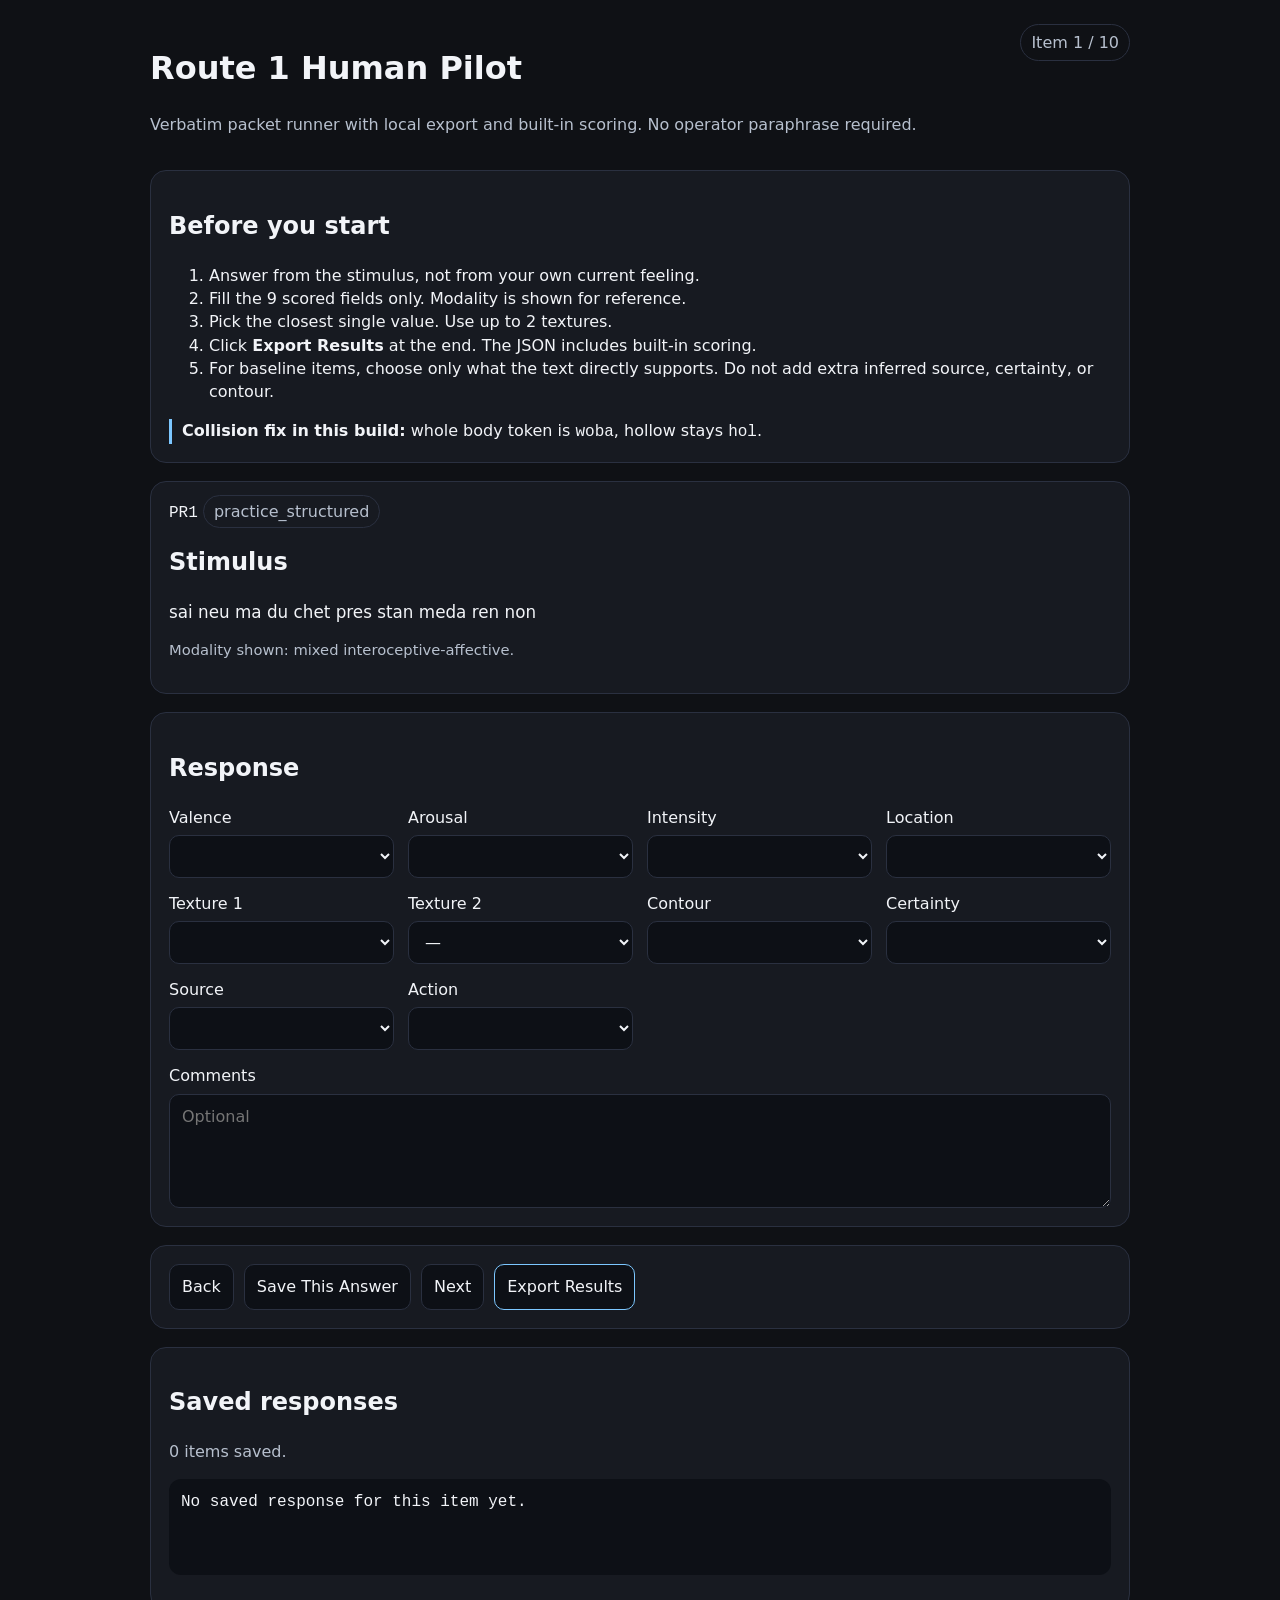
<file: human_pilot_app_v0_1/index.html>
<!doctype html>
<html lang="en">
<head>
  <meta charset="utf-8" />
  <meta name="viewport" content="width=device-width, initial-scale=1" />
  <title>Route 1 Human Pilot</title>
  <link rel="stylesheet" href="styles.css" />
</head>
<body>
  <main class="app">
    <header class="topbar">
      <div>
        <h1>Route 1 Human Pilot</h1>
        <p class="muted">Verbatim packet runner with local export and built-in scoring. No operator paraphrase required.</p>
      </div>
      <div class="pill" id="progressPill">Loading…</div>
    </header>

    <section class="card">
      <h2>Before you start</h2>
      <ol>
        <li>Answer from the stimulus, not from your own current feeling.</li>
        <li>Fill the 9 scored fields only. Modality is shown for reference.</li>
        <li>Pick the closest single value. Use up to 2 textures.</li>
        <li>Click <strong>Export Results</strong> at the end. The JSON includes built-in scoring.</li>
        <li>For baseline items, choose only what the text directly supports. Do not add extra inferred source, certainty, or contour.</li>
      </ol>
      <div class="inline-note">
        <strong>Collision fix in this build:</strong> whole body token is <code>woba</code>, hollow stays <code>hol</code>.
      </div>
    </section>

    <section class="card stimulus-card">
      <div class="meta-row">
        <span id="itemId" class="mono">—</span>
        <span id="itemCondition" class="tag">—</span>
      </div>
      <h2>Stimulus</h2>
      <div id="stimulusText" class="stimulus">—</div>
      <p class="muted small" id="modalityHint"></p>
    </section>

    <section class="card">
      <h2>Response</h2>
      <form id="responseForm">
        <div class="grid">
          <label>Valence<select id="valence" required></select></label>
          <label>Arousal<select id="arousal" required></select></label>
          <label>Intensity<select id="intensity" required></select></label>
          <label>Location<select id="location" required></select></label>
          <label>Texture 1<select id="texture1" required></select></label>
          <label>Texture 2<select id="texture2"></select></label>
          <label>Contour<select id="contour" required></select></label>
          <label>Certainty<select id="certainty" required></select></label>
          <label>Source<select id="source" required></select></label>
          <label>Action<select id="action" required></select></label>
        </div>
        <label class="full-width">Comments<textarea id="comments" rows="4" placeholder="Optional"></textarea></label>
      </form>
    </section>

    <section class="card controls">
      <button id="prevBtn" type="button">Back</button>
      <button id="saveBtn" type="button">Save This Answer</button>
      <button id="nextBtn" type="button">Next</button>
      <button id="exportBtn" type="button" class="primary">Export Results</button>
    </section>

    <section class="card">
      <h2>Saved responses</h2>
      <div id="savedStatus" class="muted">0 items saved.</div>
      <pre id="savedPreview" class="preview"></pre>
    </section>
  </main>
  <script src="packet_config.js"></script>
  <script src="app.js"></script>
</body>
</html>
</file>
<file: human_pilot_app_v0_1/styles.css>
:root {
  color-scheme: light dark;
  --bg: #0f1115;
  --card: #171a21;
  --text: #f2f4f8;
  --muted: #b7c0ce;
  --border: #2a3040;
  --accent: #7cc7ff;
}
body {
  margin: 0;
  font: 16px/1.45 system-ui, sans-serif;
  background: var(--bg);
  color: var(--text);
}
.app {
  max-width: 980px;
  margin: 0 auto;
  padding: 24px;
}
.topbar {
  display: flex;
  justify-content: space-between;
  gap: 16px;
  align-items: start;
}
.card {
  background: var(--card);
  border: 1px solid var(--border);
  border-radius: 16px;
  padding: 18px;
  margin-top: 18px;
}
.grid {
  display: grid;
  grid-template-columns: repeat(auto-fit, minmax(200px, 1fr));
  gap: 14px;
}
label { display: grid; gap: 6px; }
select, textarea, button {
  font: inherit;
  border-radius: 10px;
  border: 1px solid var(--border);
  background: #0d1016;
  color: var(--text);
  padding: 10px 12px;
}
button { cursor: pointer; }
button.primary { border-color: var(--accent); }
.controls { display: flex; flex-wrap: wrap; gap: 10px; }
.muted { color: var(--muted); }
.small { font-size: 0.92rem; }
.pill, .tag {
  border: 1px solid var(--border);
  border-radius: 999px;
  padding: 6px 10px;
  color: var(--muted);
}
.inline-note {
  margin-top: 10px;
  border-left: 3px solid var(--accent);
  padding-left: 10px;
}
.stimulus {
  white-space: pre-wrap;
  font-size: 1.05rem;
}
.mono, code, .preview { font-family: ui-monospace, monospace; }
.preview {
  white-space: pre-wrap;
  overflow-x: auto;
  background: #0d1016;
  padding: 12px;
  border-radius: 12px;
  min-height: 72px;
}
.full-width { margin-top: 14px; }
</file>
